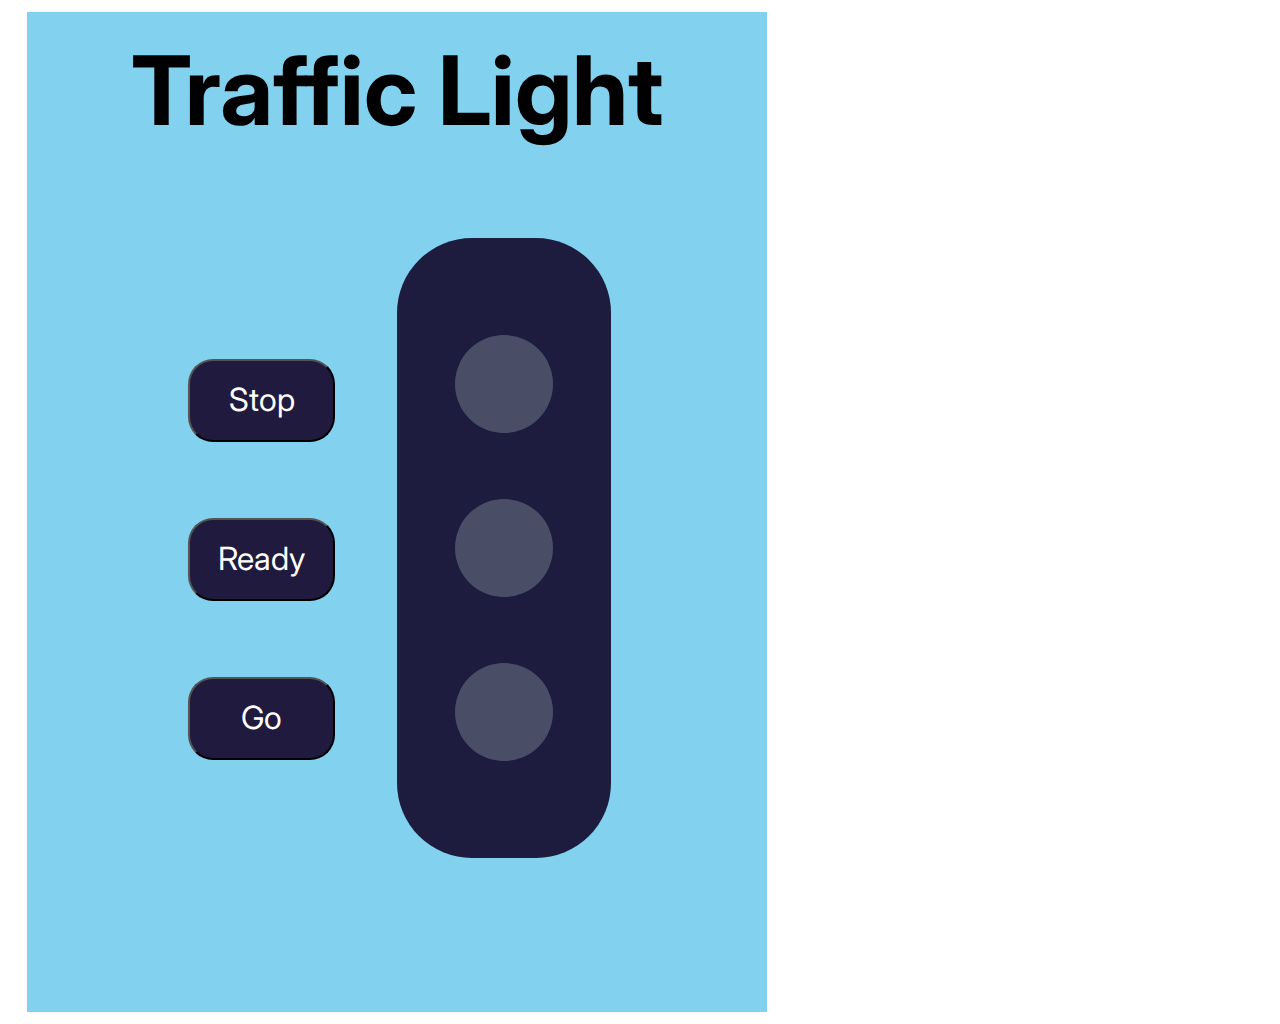
<file: TrafficSignalTask/index.html>
<!DOCTYPE html>
<html>
  <head>
    <meta charset="utf-8" />
    <link rel="icon" href="/favicon.ico" />
    <meta name="viewport" content="width=device-width, initial-scale=1" />
    <meta name="theme-color" content="#000000" />
    <title>Traffic Signal</title>
    <link
      rel="stylesheet"
      href="https://fonts.googleapis.com/css?family=Inter%3A400%2C700"
    />
    <link
      rel="stylesheet"
      href="https://fonts.googleapis.com/css?family=Source+Sans+Pro%3A400%2C700"
    />
    <link rel="stylesheet" href="style.css" />
  </head>
  <body>
    <div class="desktop-1-nZD">
      <div class="auto-group-kr3z-zQP">
        <p class="traffic-light-edM">Traffic Light</p>
        <div class="auto-group-cnrk-jPu">
          <div class="auto-group-nenj-pgF">
            <button class="auto-group-tam5-Kd1" id="btn-1" onclick="stp()">
              Stop
            </button>
            <button class="auto-group-fjcp-B9R" id="btn-2" onclick="ready()">
              Ready
            </button>
            <button class="auto-group-utlb-3SX" id="btn-3" onclick="go()">
              Go
            </button>
          </div>
          <div class="auto-group-faeb-vWK">
            <div class="rectangle-6-eSK" id="red"></div>
            <div class="rectangle-7-Bx3" id="yellow"></div>
            <div class="rectangle-8-jTm" id="green"></div>
          </div>
        </div>
      </div>
    </div>

    <script src="script.js"></script>
  </body>
</html>
</file>
<file: TrafficSignalTask/style.css>
html {
  font-size: 62.5%;
}
* {
  margin: 0;
  padding: 0;
}
.desktop-1-nZD {
  box-sizing: border-box;
  padding: 1.2rem 41.8rem 1.2rem 2.7rem;
  width: 100%;
  overflow: hidden;
  position: relative;
  display: flex;
  align-items: center;
  background-color: #ffffff;
}
.desktop-1-nZD .auto-group-kr3z-zQP {
  margin-right: 15.7rem;
  box-sizing: border-box;
  padding: 2rem 8.5rem 15.3rem 8.5rem;
  width: 74rem;
  height: 100rem;
  align-items: center;
  display: flex;
  flex-direction: column;
  background-color: #82d1ef;
  flex-shrink: 0;
}
.desktop-1-nZD .auto-group-kr3z-zQP .traffic-light-edM {
  margin-bottom: 9rem;
  font-size: 9.6rem;
  font-weight: 700;
  line-height: 1.2125;
  color: #000000;
  font-family: Inter, "Source Sans Pro";
  white-space: nowrap;
  flex-shrink: 0;
}
.desktop-1-nZD .auto-group-kr3z-zQP .auto-group-cnrk-jPu {
  margin: 0rem 7.1rem 0rem 7.6rem;
  width: calc(100% - 14.7rem);
  height: 62rem;
  display: flex;
  align-items: center;
  flex-shrink: 0;
}
.desktop-1-nZD .auto-group-kr3z-zQP .auto-group-cnrk-jPu .auto-group-nenj-pgF {
  margin: 12.1rem 6.2rem 9.8rem 0rem;
  width: 14.7rem;
  height: calc(100% - 21.9rem);
  row-gap: 7.6rem;
  align-items: center;
  display: flex;
  flex-direction: column;
  flex-shrink: 0;
}
.desktop-1-nZD
  .auto-group-kr3z-zQP
  .auto-group-cnrk-jPu
  .auto-group-nenj-pgF
  .auto-group-tam5-Kd1 {
  width: 100%;
  height: 8.3rem;
  font-size: 3.2rem;
  font-weight: 400;
  line-height: 1.2125;
  color: #ffffff;
  font-family: Inter, "Source Sans Pro";
  white-space: nowrap;
  display: flex;
  align-items: center;
  justify-content: center;
  background-color: #201a3e;
  border-radius: 2.5rem;
  flex-shrink: 0;
}
.desktop-1-nZD
  .auto-group-kr3z-zQP
  .auto-group-cnrk-jPu
  .auto-group-nenj-pgF
  .auto-group-fjcp-B9R {
  width: 100%;
  height: 8.3rem;
  font-size: 3.2rem;
  font-weight: 400;
  line-height: 1.2125;
  color: #ffffff;
  font-family: Inter, "Source Sans Pro";
  white-space: nowrap;
  display: flex;
  align-items: center;
  justify-content: center;
  background-color: #201a3e;
  border-radius: 2.5rem;
  flex-shrink: 0;
}
.desktop-1-nZD
  .auto-group-kr3z-zQP
  .auto-group-cnrk-jPu
  .auto-group-nenj-pgF
  .auto-group-utlb-3SX {
  width: 100%;
  height: 8.3rem;
  font-size: 3.2rem;
  font-weight: 400;
  line-height: 1.2125;
  color: #ffffff;
  font-family: Inter, "Source Sans Pro";
  white-space: nowrap;
  display: flex;
  align-items: center;
  justify-content: center;
  background-color: #201a3e;
  border-radius: 2.5rem;
  flex-shrink: 0;
}
.desktop-1-nZD .auto-group-kr3z-zQP .auto-group-cnrk-jPu .auto-group-faeb-vWK {
  box-sizing: border-box;
  padding: 9.7rem 5.8rem;
  width: 21.4rem;
  height: 100%;
  row-gap: 6.6rem;
  align-items: center;
  display: flex;
  flex-direction: column;
  background-color: #1d1c3e;
  border-radius: 7.5rem;
  flex-shrink: 0;
}
.desktop-1-nZD
  .auto-group-kr3z-zQP
  .auto-group-cnrk-jPu
  .auto-group-faeb-vWK
  .rectangle-6-eSK {
  width: 100%;
  height: 9.8rem;
  background-color: #494d66;
  border-radius: 10rem;
  flex-shrink: 0;
}
.desktop-1-nZD
  .auto-group-kr3z-zQP
  .auto-group-cnrk-jPu
  .auto-group-faeb-vWK
  .rectangle-7-Bx3 {
  width: 100%;
  height: 9.8rem;
  background-color: #494d66;
  border-radius: 10rem;
  flex-shrink: 0;
}
.desktop-1-nZD
  .auto-group-kr3z-zQP
  .auto-group-cnrk-jPu
  .auto-group-faeb-vWK
  .rectangle-8-jTm {
  width: 100%;
  height: 9.8rem;
  background-color: #494d66;
  border-radius: 10rem;
  flex-shrink: 0;
}
.desktop-1-nZD .rectangle-10-q11 {
  margin-bottom: 4rem;
  width: 9.8rem;
  height: 9.8rem;
  background-color: #f6ca4f;
  border-radius: 10rem;
  flex-shrink: 0;
}
</file>
